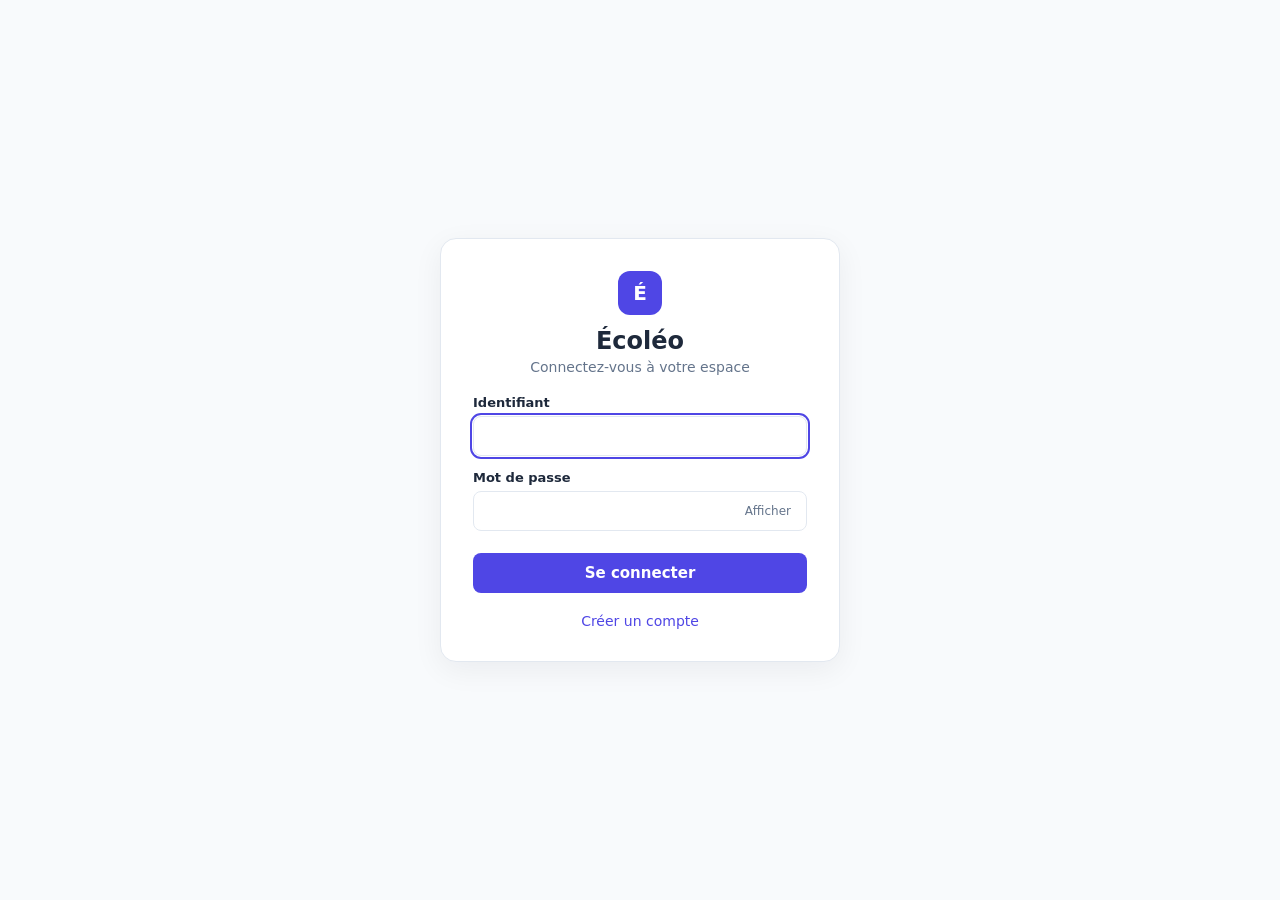
<file: client/index.html>
<!DOCTYPE html>
<html lang="fr">
<head>
  <meta charset="utf-8">
  <meta name="viewport" content="width=device-width, initial-scale=1">
  <title>Écoléo – Connexion</title>
  <link rel="stylesheet" href="style.css">
</head>
<body>
  <div class="centre">
    <main class="carte">
      <div class="entete">
        <span class="logo logo-grand">É</span>
        <h1>Écoléo</h1>
        <p class="sous-titre">Connectez-vous à votre espace</p>
      </div>

      <div id="message" aria-live="polite"></div>

      <form id="formulaire" novalidate>
        <label for="login">Identifiant</label>
        <input id="login" type="text" autocomplete="username" autofocus>

        <label for="mot_de_passe">Mot de passe</label>
        <div class="champ-mdp">
          <input id="mot_de_passe" type="password" autocomplete="current-password">
          <button type="button" id="voir" class="oeil">Afficher</button>
        </div>

        <button class="bouton" id="envoyer" type="submit">Se connecter</button>
      </form>

      <p class="lien-bas"><a href="inscription.html">Créer un compte</a></p>
    </main>
  </div>

  <script src="config.js"></script>
  <script src="api.js"></script>
  <script>
    // Arriver sur cette page = être déconnecté. On garde seulement un éventuel message (session expirée).
    const messagePrecedent = sessionStorage.getItem("message_connexion");
    sessionStorage.clear();

    const zoneMessage = document.getElementById("message");
    if (messagePrecedent) {
      zoneMessage.innerHTML = '<div class="bandeau bandeau-info">' + echapper(messagePrecedent) + '</div>';
    }

    function afficherBandeau(classe, texte) {
      zoneMessage.innerHTML = '<div class="bandeau ' + classe + '" role="alert">' + echapper(texte) + '</div>';
    }

    // Bouton « Afficher / Masquer » du mot de passe
    document.getElementById("voir").addEventListener("click", function () {
      const champ = document.getElementById("mot_de_passe");
      const masque = champ.type === "password";
      champ.type = masque ? "text" : "password";
      this.textContent = masque ? "Masquer" : "Afficher";
    });

    document.getElementById("formulaire").addEventListener("submit", async function (evenement) {
      evenement.preventDefault();
      const login = document.getElementById("login").value.trim();
      const motDePasse = document.getElementById("mot_de_passe").value;
      if (!login || !motDePasse) {
        afficherBandeau("bandeau-erreur", "Renseignez votre identifiant et votre mot de passe.");
        return;
      }

      const bouton = document.getElementById("envoyer");
      bouton.disabled = true;               // état d'attente
      bouton.textContent = "Connexion…";
      zoneMessage.innerHTML = "";
      try {
        const reponse = await appeler("/api/connexion", "POST", { login: login, mot_de_passe: motDePasse });
        ouvrirSession(reponse);
        location.href = PAGE_DU_ROLE[reponse.role];
      } catch (erreur) {
        // 401 : identifiant inconnu ou mot de passe erroné ; 403 : compte en attente de validation
        const classe = erreur.statut === 403 ? "bandeau-attention" : "bandeau-erreur";
        afficherBandeau(classe, erreur.message);
        bouton.disabled = false;
        bouton.textContent = "Se connecter";
      }
    });
  </script>
</body>
</html>
</file>
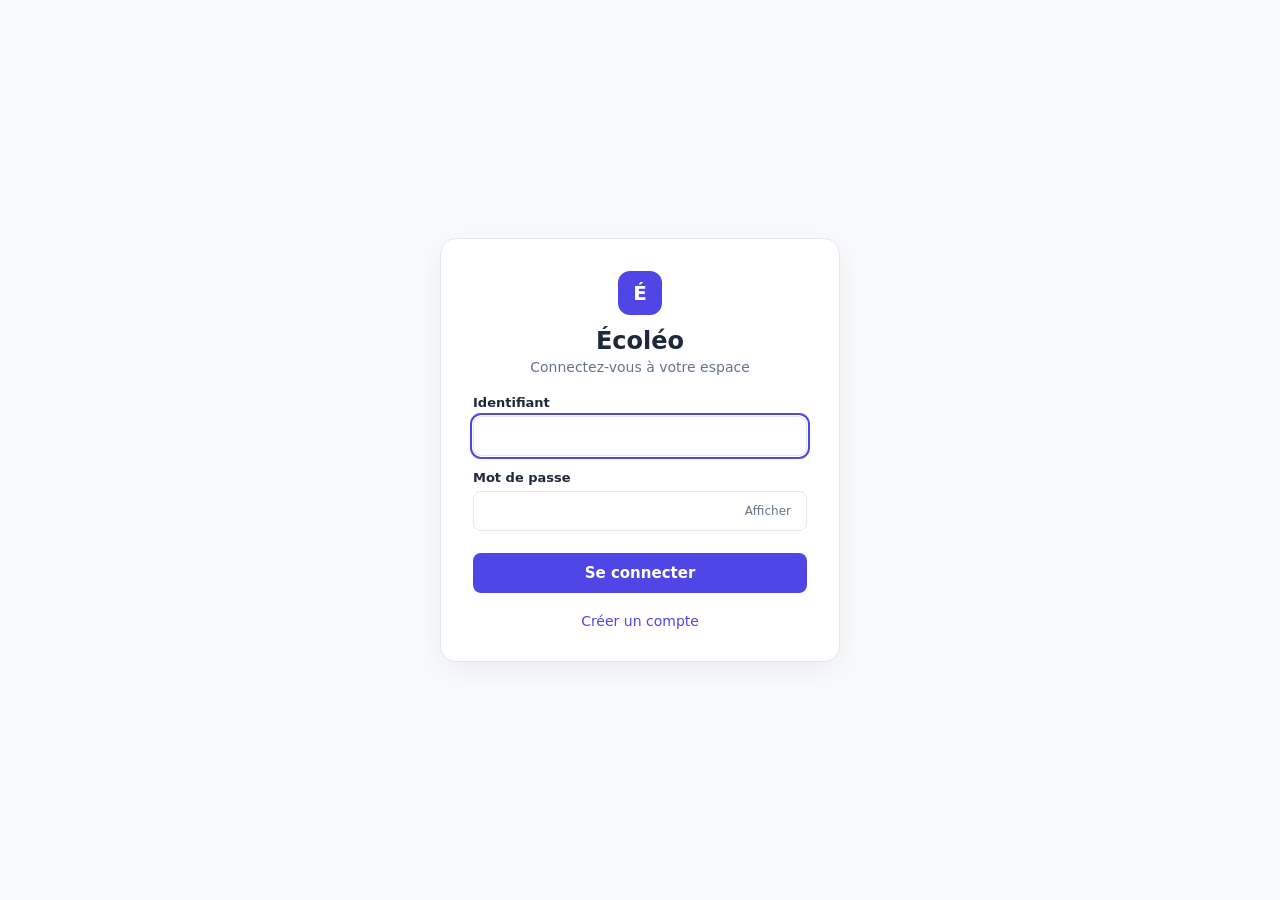
<file: client/cours.html>
<!DOCTYPE html>
<html lang="fr">
<head>
  <meta charset="utf-8">
  <meta name="viewport" content="width=device-width, initial-scale=1">
  <title>Écoléo – Notes du cours</title>
  <link rel="stylesheet" href="style.css">
</head>
<body>
  <div id="racine"></div>

  <script src="config.js"></script>
  <script src="api.js"></script>
  <script>
    function demarrer() {
      const contenu = monterCadre("Espace enseignant", "Mes enseignements");
      contenu.innerHTML = '<a class="retour" href="enseignant.html">← Retour</a>' +
        '<h1 id="titre">Notes du cours</h1><div id="zone">' + htmlAttente() + '</div>';
      const zone = document.getElementById("zone");

      // Le numéro du cours vient de l'adresse (cours.html?id=2). L'API vérifie que ce cours est bien le nôtre.
      const id = new URLSearchParams(location.search).get("id");
      if (!id || !/^[0-9]+$/.test(id)) {
        zone.innerHTML = htmlErreur({ statut: 404, message: "Ce cours n'existe pas." });
        return;
      }

      appeler("/api/cours/" + id + "/notes")
        .then(function (reponse) {
          document.getElementById("titre").textContent = "Notes : " + reponse.cours.code;
          if (reponse.notes.length === 0) {
            zone.innerHTML = htmlVide("Aucun étudiant inscrit");
            return;
          }
          let lignes = "";
          reponse.notes.forEach(function (note) {
            lignes += '<tr>' +
              '<td class="gris">' + echapper(note.id_etudiant) + '</td>' +
              '<td>' + echapper(note.prenom + " " + note.nom) + '</td>' +
              '<td class="' + classeNote(note.valeur) + '">' + formaterNote(note.valeur) + '</td>' +
              '</tr>';
          });
          zone.innerHTML = '<p class="gris">' + echapper(reponse.cours.intitule) + '</p>' +
            '<div class="tableau-cadre"><table>' +
            '<thead><tr><th>N° étudiant</th><th>Nom</th><th>Note</th></tr></thead>' +
            '<tbody>' + lignes + '</tbody></table></div>';
        })
        .catch(function (erreur) {
          zone.innerHTML = htmlErreur(erreur);   // ex. 403 : ce cours est celui d'un autre enseignant ; 404 : cours inexistant
        });
    }

    if (exigerRole("enseignant")) {
      demarrer();
    }
  </script>
</body>
</html>
</file>
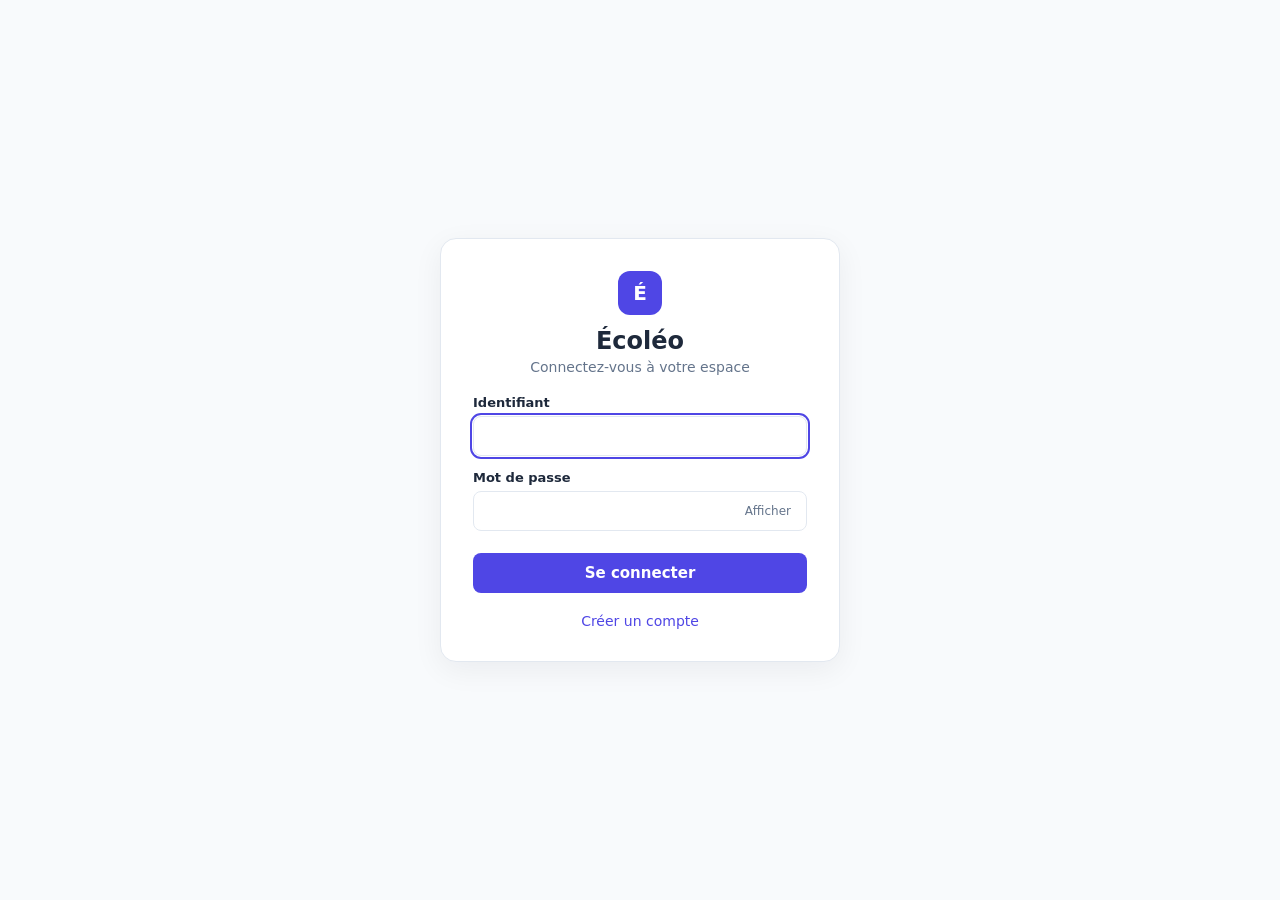
<file: client/enseignant.html>
<!DOCTYPE html>
<html lang="fr">
<head>
  <meta charset="utf-8">
  <meta name="viewport" content="width=device-width, initial-scale=1">
  <title>Écoléo – Mes enseignements</title>
  <link rel="stylesheet" href="style.css">
</head>
<body>
  <div id="racine"></div>

  <script src="config.js"></script>
  <script src="api.js"></script>
  <script>
    function demarrer() {
      const contenu = monterCadre("Espace enseignant", "Mes enseignements");
      contenu.innerHTML = '<h1>Mes enseignements</h1><div id="zone">' + htmlAttente() + '</div>';
      const zone = document.getElementById("zone");

      appeler("/api/mes-cours")
        .then(function (reponse) {
          if (reponse.cours.length === 0) {
            zone.innerHTML = htmlVide("Aucun cours assigné");
            return;
          }
          let cartes = "";
          reponse.cours.forEach(function (cours) {
            const inscrits = cours.nb_inscrits === 1 ? "1 inscrit" : cours.nb_inscrits + " inscrits";
            cartes += '<article class="carte-cours">' +
              '<span class="code">' + echapper(cours.code) + '</span>' +
              '<h2>' + echapper(cours.intitule) + '</h2>' +
              '<div class="pied"><span class="gris">' + inscrits + '</span>' +
              '<a class="bouton bouton-petit" href="cours.html?id=' + encodeURIComponent(cours.id_cours) + '">Notes →</a></div>' +
              '</article>';
          });
          zone.innerHTML = '<div class="cartes">' + cartes + '</div>';
        })
        .catch(function (erreur) {
          zone.innerHTML = htmlErreur(erreur);
        });
    }

    if (exigerRole("enseignant")) {
      demarrer();
    }
  </script>
</body>
</html>
</file>
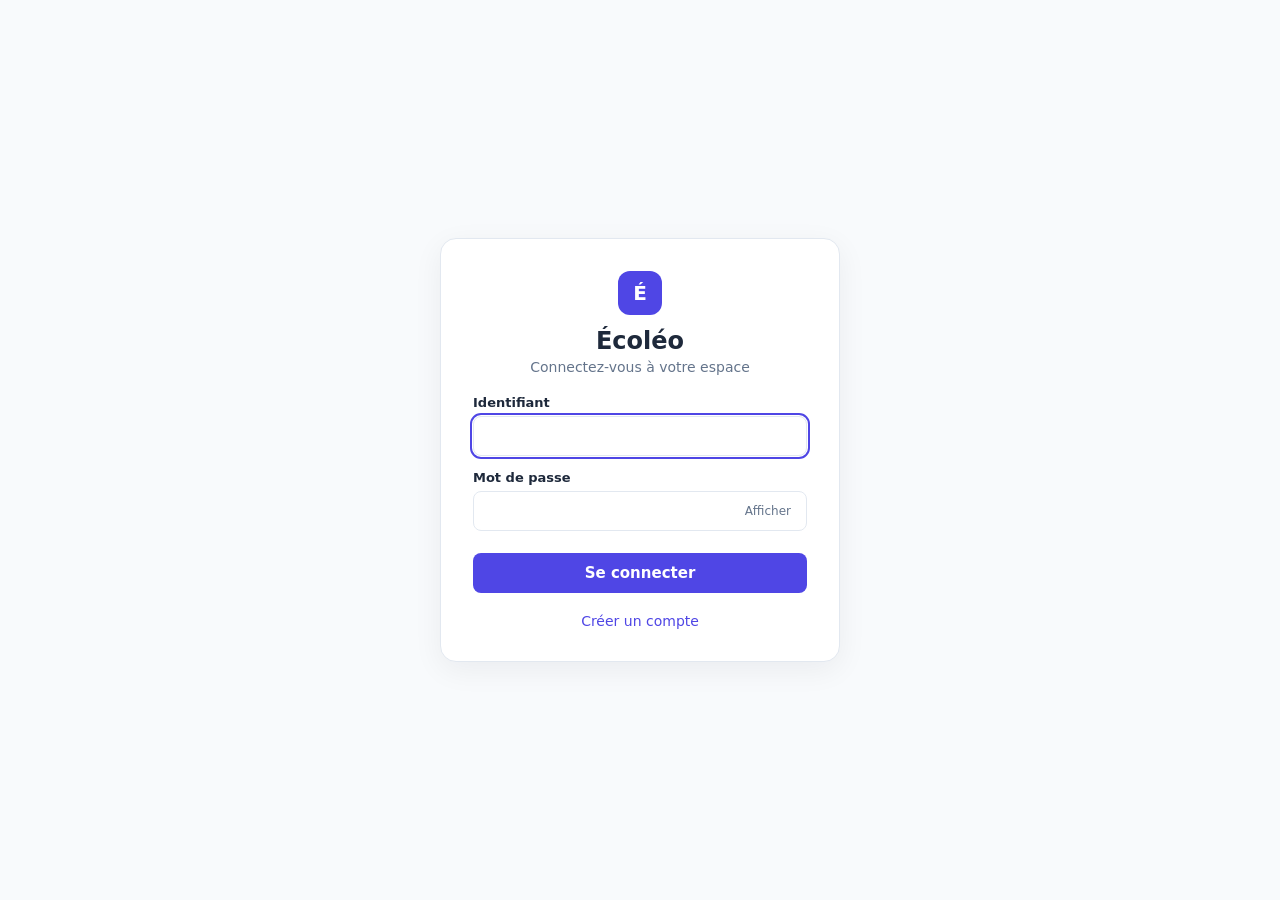
<file: client/etudiant.html>
<!DOCTYPE html>
<html lang="fr">
<head>
  <meta charset="utf-8">
  <meta name="viewport" content="width=device-width, initial-scale=1">
  <title>Écoléo – Mes notes</title>
  <link rel="stylesheet" href="style.css">
</head>
<body>
  <div id="racine"></div>

  <script src="config.js"></script>
  <script src="api.js"></script>
  <script>
    function demarrer() {
      const contenu = monterCadre("Espace étudiant", "Mes notes");
      contenu.innerHTML = '<h1>Mes notes de cours</h1><div id="zone">' + htmlAttente() + '</div>';
      const zone = document.getElementById("zone");

      // Aucun identifiant d'étudiant n'est envoyé : l'API sait qui on est grâce au jeton.
      appeler("/api/mes-notes")
        .then(function (reponse) {
          if (reponse.notes.length === 0) {
            zone.innerHTML = htmlVide("Aucune note enregistrée");
            return;
          }
          let lignes = "";
          reponse.notes.forEach(function (note) {
            lignes += '<tr>' +
              '<td class="code">' + echapper(note.code) + '</td>' +
              '<td>' + echapper(note.intitule) + '</td>' +
              '<td class="' + classeNote(note.valeur) + '">' + formaterNote(note.valeur) + '</td>' +
              '<td class="gris">' + formaterDate(note.date_saisie) + '</td>' +
              '</tr>';
          });
          zone.innerHTML = '<div class="tableau-cadre"><table>' +
            '<thead><tr><th>Code</th><th>Matière</th><th>Note</th><th>Date</th></tr></thead>' +
            '<tbody>' + lignes + '</tbody></table></div>';
        })
        .catch(function (erreur) {
          zone.innerHTML = htmlErreur(erreur);
        });
    }

    if (exigerRole("etudiant")) {
      demarrer();
    }
  </script>
</body>
</html>
</file>
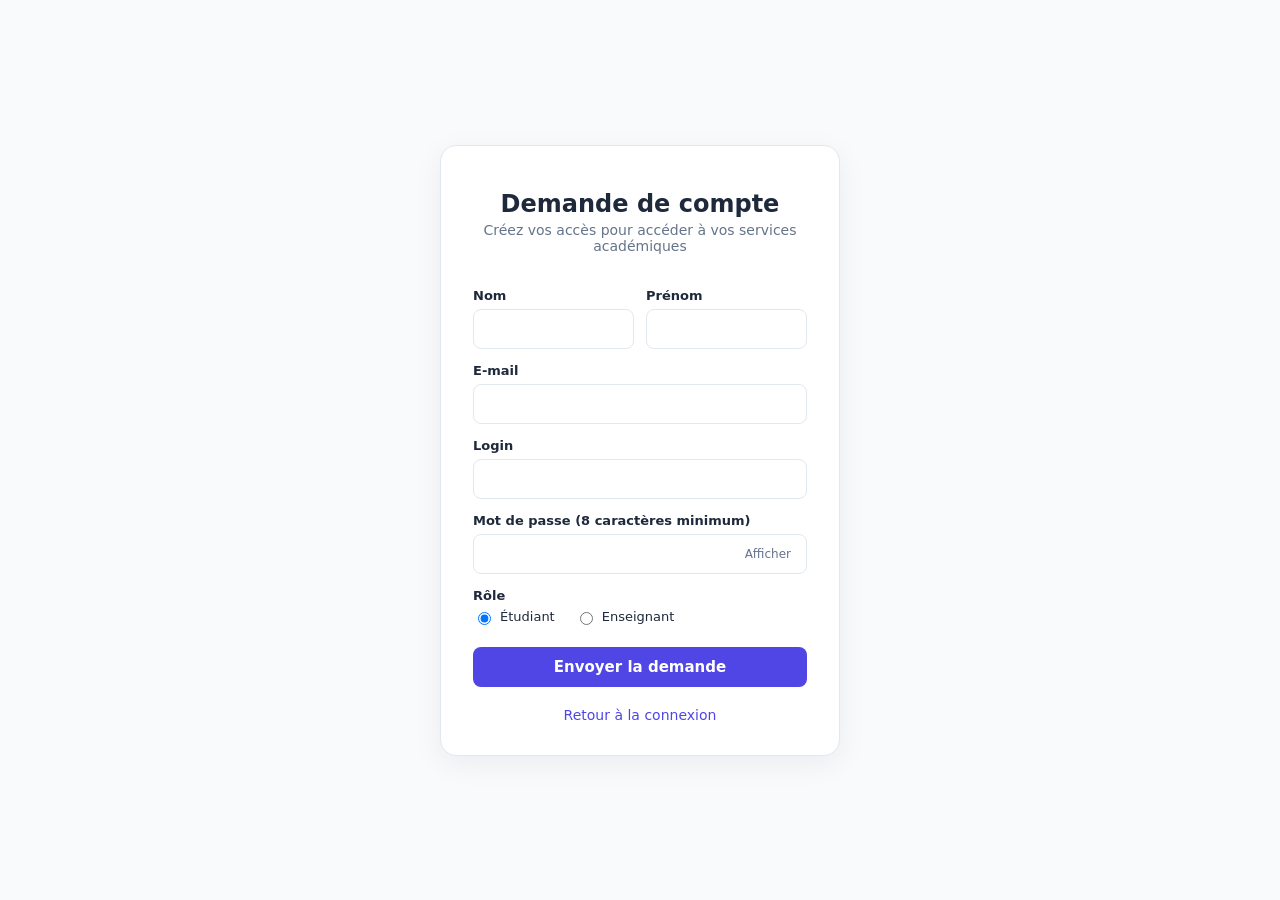
<file: client/inscription.html>
<!DOCTYPE html>
<html lang="fr">
<head>
  <meta charset="utf-8">
  <meta name="viewport" content="width=device-width, initial-scale=1">
  <title>Écoléo – Demande de compte</title>
  <link rel="stylesheet" href="style.css">
</head>
<body>
  <div class="centre">
    <main class="carte">
      <div class="entete">
        <h1>Demande de compte</h1>
        <p class="sous-titre">Créez vos accès pour accéder à vos services académiques</p>
      </div>

      <div id="message" aria-live="polite"></div>

      <form id="formulaire" novalidate>
        <div class="deux-colonnes">
          <div>
            <label for="nom">Nom</label>
            <input id="nom" type="text" autocomplete="family-name">
          </div>
          <div>
            <label for="prenom">Prénom</label>
            <input id="prenom" type="text" autocomplete="given-name">
          </div>
        </div>

        <label for="email">E-mail</label>
        <input id="email" type="email" autocomplete="email">

        <label for="login">Login</label>
        <input id="login" type="text" autocomplete="username">

        <label for="mot_de_passe">Mot de passe (8 caractères minimum)</label>
        <div class="champ-mdp">
          <input id="mot_de_passe" type="password" autocomplete="new-password">
          <button type="button" id="voir" class="oeil">Afficher</button>
        </div>

        <label>Rôle</label>
        <div class="roles">
          <label><input type="radio" name="role" value="etudiant" checked> Étudiant</label>
          <label><input type="radio" name="role" value="enseignant"> Enseignant</label>
        </div>

        <button class="bouton" id="envoyer" type="submit">Envoyer la demande</button>
      </form>

      <p class="lien-bas"><a href="index.html">Retour à la connexion</a></p>
    </main>
  </div>

  <script src="config.js"></script>
  <script src="api.js"></script>
  <script>
    const zoneMessage = document.getElementById("message");

    function afficherBandeau(classe, texte) {
      zoneMessage.innerHTML = '<div class="bandeau ' + classe + '" role="alert">' + echapper(texte) + '</div>';
    }

    document.getElementById("voir").addEventListener("click", function () {
      const champ = document.getElementById("mot_de_passe");
      const masque = champ.type === "password";
      champ.type = masque ? "text" : "password";
      this.textContent = masque ? "Masquer" : "Afficher";
    });

    document.getElementById("formulaire").addEventListener("submit", async function (evenement) {
      evenement.preventDefault();
      const donnees = {
        nom: document.getElementById("nom").value.trim(),
        prenom: document.getElementById("prenom").value.trim(),
        email: document.getElementById("email").value.trim(),
        login: document.getElementById("login").value.trim(),
        mot_de_passe: document.getElementById("mot_de_passe").value,
        role: document.querySelector('input[name="role"]:checked').value
      };

      // Vérifications simples côté client (l'API refait les mêmes contrôles : c'est elle qui décide).
      if (!donnees.nom || !donnees.prenom || !donnees.email || !donnees.login || !donnees.mot_de_passe) {
        afficherBandeau("bandeau-erreur", "Tous les champs sont obligatoires.");
        return;
      }
      if (donnees.mot_de_passe.length < 8) {
        afficherBandeau("bandeau-erreur", "Le mot de passe doit faire au moins 8 caractères.");
        return;
      }

      const bouton = document.getElementById("envoyer");
      bouton.disabled = true;               // état d'attente
      bouton.textContent = "Envoi…";
      zoneMessage.innerHTML = "";
      try {
        const reponse = await appeler("/api/inscription", "POST", donnees);
        afficherBandeau("bandeau-succes", reponse.message);
        document.getElementById("formulaire").reset();
      } catch (erreur) {
        afficherBandeau("bandeau-erreur", erreur.message);   // ex. 409 : login ou e-mail déjà utilisé
      }
      bouton.disabled = false;
      bouton.textContent = "Envoyer la demande";
    });
  </script>
</body>
</html>
</file>
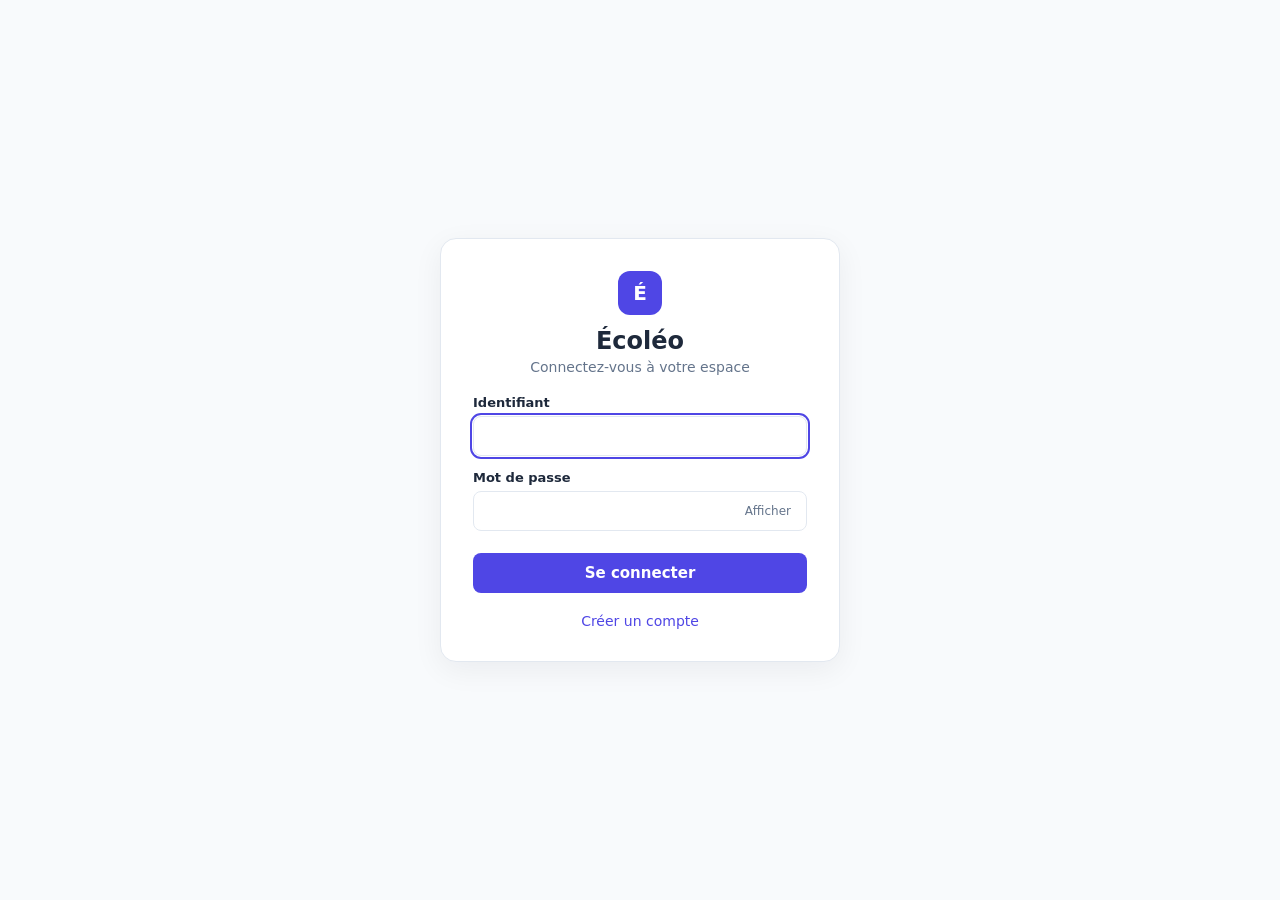
<file: client/superviseur.html>
<!DOCTYPE html>
<html lang="fr">
<head>
  <meta charset="utf-8">
  <meta name="viewport" content="width=device-width, initial-scale=1">
  <title>Écoléo – Comptes en attente</title>
  <link rel="stylesheet" href="style.css">
</head>
<body>
  <div id="racine"></div>

  <script src="config.js"></script>
  <script src="api.js"></script>
  <script>
    let zoneMessage;
    let zone;

    // Charge la liste des comptes en attente et l'affiche (attente, erreur, ou liste vide).
    function charger() {
      zone.innerHTML = htmlAttente();
      appeler("/api/comptes-en-attente")
        .then(function (reponse) {
          if (reponse.comptes.length === 0) {
            zone.innerHTML = htmlVide("Aucune demande en attente");
            return;
          }
          let lignes = "";
          reponse.comptes.forEach(function (compte) {
            lignes += '<tr>' +
              '<td class="gris">' + echapper(compte.login) + '</td>' +
              '<td><strong>' + echapper(compte.prenom + " " + compte.nom) + '</strong></td>' +
              '<td class="gris">' + echapper(LIBELLE_ROLE[compte.role] || compte.role) + '</td>' +
              '<td><button class="bouton bouton-petit" type="button" data-id="' + echapper(compte.id_compte) +
              '" data-login="' + echapper(compte.login) + '">Valider</button></td>' +
              '</tr>';
          });
          zone.innerHTML = '<div class="tableau-cadre"><table>' +
            '<thead><tr><th>Login</th><th>Nom complet</th><th>Rôle</th><th>Action</th></tr></thead>' +
            '<tbody>' + lignes + '</tbody></table></div>';
        })
        .catch(function (erreur) {
          zone.innerHTML = htmlErreur(erreur);
        });
    }

    function demarrer() {
      const contenu = monterCadre("Espace superviseur", "Comptes en attente");
      contenu.innerHTML = '<h1>Comptes en attente</h1><div id="message" aria-live="polite"></div><div id="zone"></div>';
      zoneMessage = document.getElementById("message");
      zone = document.getElementById("zone");

      // Un seul écouteur pour tous les boutons « Valider » de la liste.
      zone.addEventListener("click", function (evenement) {
        const bouton = evenement.target.closest("button[data-id]");
        if (!bouton) {
          return;
        }
        bouton.disabled = true;             // état d'attente
        bouton.textContent = "Validation…";
        appeler("/api/comptes-en-attente/" + bouton.dataset.id + "/validation", "POST")
          .then(function () {
            zoneMessage.innerHTML = '<div class="bandeau bandeau-succes" role="status">Compte « ' +
              echapper(bouton.dataset.login) + ' » validé.</div>';
            charger();
          })
          .catch(function (erreur) {
            zoneMessage.innerHTML = '<div class="bandeau bandeau-erreur" role="alert">' +
              echapper((erreur.statut ? erreur.statut + " : " : "") + erreur.message) + '</div>';
            bouton.disabled = false;
            bouton.textContent = "Valider";
          });
      });

      charger();
    }

    if (exigerRole("superviseur")) {
      demarrer();
    }
  </script>
</body>
</html>
</file>
<file: client/style.css>
/* Feuille de style commune à toutes les pages (charte du prototype Figma : indigo, fond clair, menu sombre). */

:root {
  --indigo: #4f46e5;
  --indigo-fonce: #4338ca;
  --fond: #f8fafc;
  --texte: #1e293b;
  --gris: #64748b;
  --bordure: #e2e8f0;
  --marine: #131a2c;
  --vert: #16a34a;
}

* { box-sizing: border-box; }

body {
  margin: 0;
  font-family: Inter, "Segoe UI", system-ui, -apple-system, sans-serif;
  font-size: 15px;
  color: var(--texte);
  background: var(--fond);
}

h1 { margin: 0 0 24px; font-size: 26px; }
h2 { margin: 0; font-size: 18px; }
a { color: var(--indigo); text-decoration: none; }
a:hover { text-decoration: underline; }

/* ---------- Pages de connexion et d'inscription ---------- */

.centre {
  min-height: 100vh;
  display: flex;
  align-items: center;
  justify-content: center;
  padding: 24px;
}

.carte {
  width: 100%;
  max-width: 400px;
  padding: 32px;
  background: #fff;
  border: 1px solid var(--bordure);
  border-radius: 16px;
  box-shadow: 0 8px 30px rgba(15, 23, 42, 0.06);
}

.entete { text-align: center; margin-bottom: 20px; }
.entete h1 { margin: 12px 0 4px; font-size: 24px; }
.sous-titre { margin: 0; color: var(--gris); font-size: 14px; }

.logo {
  display: inline-flex;
  align-items: center;
  justify-content: center;
  width: 32px;
  height: 32px;
  border-radius: 8px;
  background: var(--indigo);
  color: #fff;
  font-weight: 700;
}
.logo-grand { width: 44px; height: 44px; font-size: 20px; border-radius: 12px; }

label { display: block; margin: 14px 0 6px; font-size: 13px; font-weight: 600; }

input[type="text"], input[type="email"], input[type="password"] {
  width: 100%;
  padding: 10px 12px;
  font: inherit;
  color: var(--texte);
  background: #fff;
  border: 1px solid var(--bordure);
  border-radius: 8px;
}
input:focus { outline: 2px solid var(--indigo); outline-offset: 1px; }

.deux-colonnes { display: flex; gap: 12px; }
.deux-colonnes > div { flex: 1; }

.champ-mdp { position: relative; }
.champ-mdp input { padding-right: 84px; }
.oeil {
  position: absolute;
  top: 50%;
  right: 8px;
  transform: translateY(-50%);
  padding: 4px 8px;
  font: inherit;
  font-size: 12px;
  color: var(--gris);
  background: none;
  border: none;
  cursor: pointer;
}

.roles { display: flex; gap: 20px; margin-top: 4px; }
.roles label { display: flex; align-items: center; gap: 6px; margin: 0; font-weight: 400; }

.bouton {
  display: inline-block;
  width: 100%;
  margin-top: 22px;
  padding: 11px 16px;
  font: inherit;
  font-weight: 600;
  text-align: center;
  color: #fff;
  background: var(--indigo);
  border: none;
  border-radius: 8px;
  cursor: pointer;
}
.bouton:hover { background: var(--indigo-fonce); text-decoration: none; }
.bouton:disabled { opacity: 0.6; cursor: wait; }
.bouton-petit { width: auto; margin: 0; padding: 7px 14px; font-size: 13px; }

.lien-bas { margin: 20px 0 0; text-align: center; font-size: 14px; }

/* ---------- Messages : erreur, information, succès ---------- */

.bandeau {
  margin: 0 0 16px;
  padding: 10px 14px;
  border: 1px solid;
  border-radius: 8px;
  font-size: 14px;
}
.bandeau-erreur { color: #b91c1c; background: #fef2f2; border-color: #fecaca; }
.bandeau-attention { color: #92400e; background: #fffbeb; border-color: #fde68a; }
.bandeau-info { color: #1e40af; background: #eff6ff; border-color: #bfdbfe; }
.bandeau-succes { color: #166534; background: #f0fdf4; border-color: #bbf7d0; }

/* ---------- Pages connectées : menu sombre + contenu ---------- */

.app { display: flex; min-height: 100vh; }

aside {
  width: 230px;
  flex-shrink: 0;
  display: flex;
  flex-direction: column;
  padding: 20px 12px;
  color: #cbd5e1;
  background: var(--marine);
}

.marque { display: flex; align-items: center; gap: 10px; padding: 0 8px 24px; }
.marque strong { display: block; color: #fff; font-size: 16px; }
.marque small { color: #818cf8; font-size: 11px; }

nav { flex: 1; }
nav a {
  display: block;
  padding: 10px 12px;
  border-radius: 8px;
  color: #cbd5e1;
  font-size: 14px;
}
nav a.actif { color: #fff; background: var(--indigo); }
nav a:hover { text-decoration: none; }

.profil {
  display: flex;
  align-items: center;
  gap: 10px;
  padding: 16px 8px 8px;
  border-top: 1px solid #263048;
}
.profil strong { display: block; color: #fff; font-size: 13px; }
.profil small { color: #94a3b8; font-size: 11px; }
.avatar {
  display: flex;
  align-items: center;
  justify-content: center;
  width: 32px;
  height: 32px;
  border-radius: 50%;
  background: #263048;
  color: #fff;
  font-size: 13px;
  font-weight: 700;
}

.lien-deconnexion {
  margin: 8px 0 0;
  padding: 8px;
  text-align: left;
  font: inherit;
  font-size: 13px;
  color: #94a3b8;
  background: none;
  border: none;
  cursor: pointer;
}
.lien-deconnexion:hover { color: #fff; }

main#contenu { flex: 1; min-width: 0; max-width: 1000px; padding: 40px; }

.retour { display: inline-block; margin-bottom: 8px; font-size: 14px; }
.gris { color: var(--gris); }
.code { color: var(--indigo); font-weight: 600; font-size: 13px; }

/* ---------- Tableaux ---------- */

.tableau-cadre {
  overflow-x: auto;
  background: #fff;
  border: 1px solid var(--bordure);
  border-radius: 12px;
}
table { width: 100%; border-collapse: collapse; }
th, td { padding: 14px 20px; text-align: left; }
th { color: var(--gris); font-size: 12px; font-weight: 600; }
tbody tr { border-top: 1px solid var(--bordure); }
.note { font-weight: 700; }
.note-haute { color: var(--vert); }

/* ---------- Cartes de cours ---------- */

.cartes { display: grid; grid-template-columns: repeat(auto-fill, minmax(280px, 1fr)); gap: 16px; }
.carte-cours {
  padding: 20px;
  background: #fff;
  border: 1px solid var(--bordure);
  border-radius: 12px;
  box-shadow: 0 2px 8px rgba(15, 23, 42, 0.04);
}
.carte-cours h2 { margin: 6px 0 18px; }
.pied { display: flex; align-items: center; justify-content: space-between; }

/* ---------- États : attente et liste vide ---------- */

.attente { display: flex; align-items: center; gap: 10px; padding: 24px 0; color: var(--gris); }
.spinner {
  width: 18px;
  height: 18px;
  border: 3px solid var(--bordure);
  border-top-color: var(--indigo);
  border-radius: 50%;
  animation: tourner 0.8s linear infinite;
}
@keyframes tourner { to { transform: rotate(360deg); } }

.vide {
  padding: 40px 20px;
  text-align: center;
  color: var(--gris);
  font-size: 14px;
  background: #fff;
  border: 1px dashed #cbd5e1;
  border-radius: 12px;
}

/* ---------- Petits écrans ---------- */

@media (max-width: 720px) {
  .app { flex-direction: column; }
  aside { width: auto; flex-direction: row; flex-wrap: wrap; align-items: center; gap: 8px; }
  .marque { padding: 0; }
  nav { flex: 1 1 100%; order: 3; }
  .profil { border: none; padding: 0; margin-left: auto; }
  main#contenu { padding: 24px 16px; }
  .deux-colonnes { flex-direction: column; gap: 0; }
}
</file>
